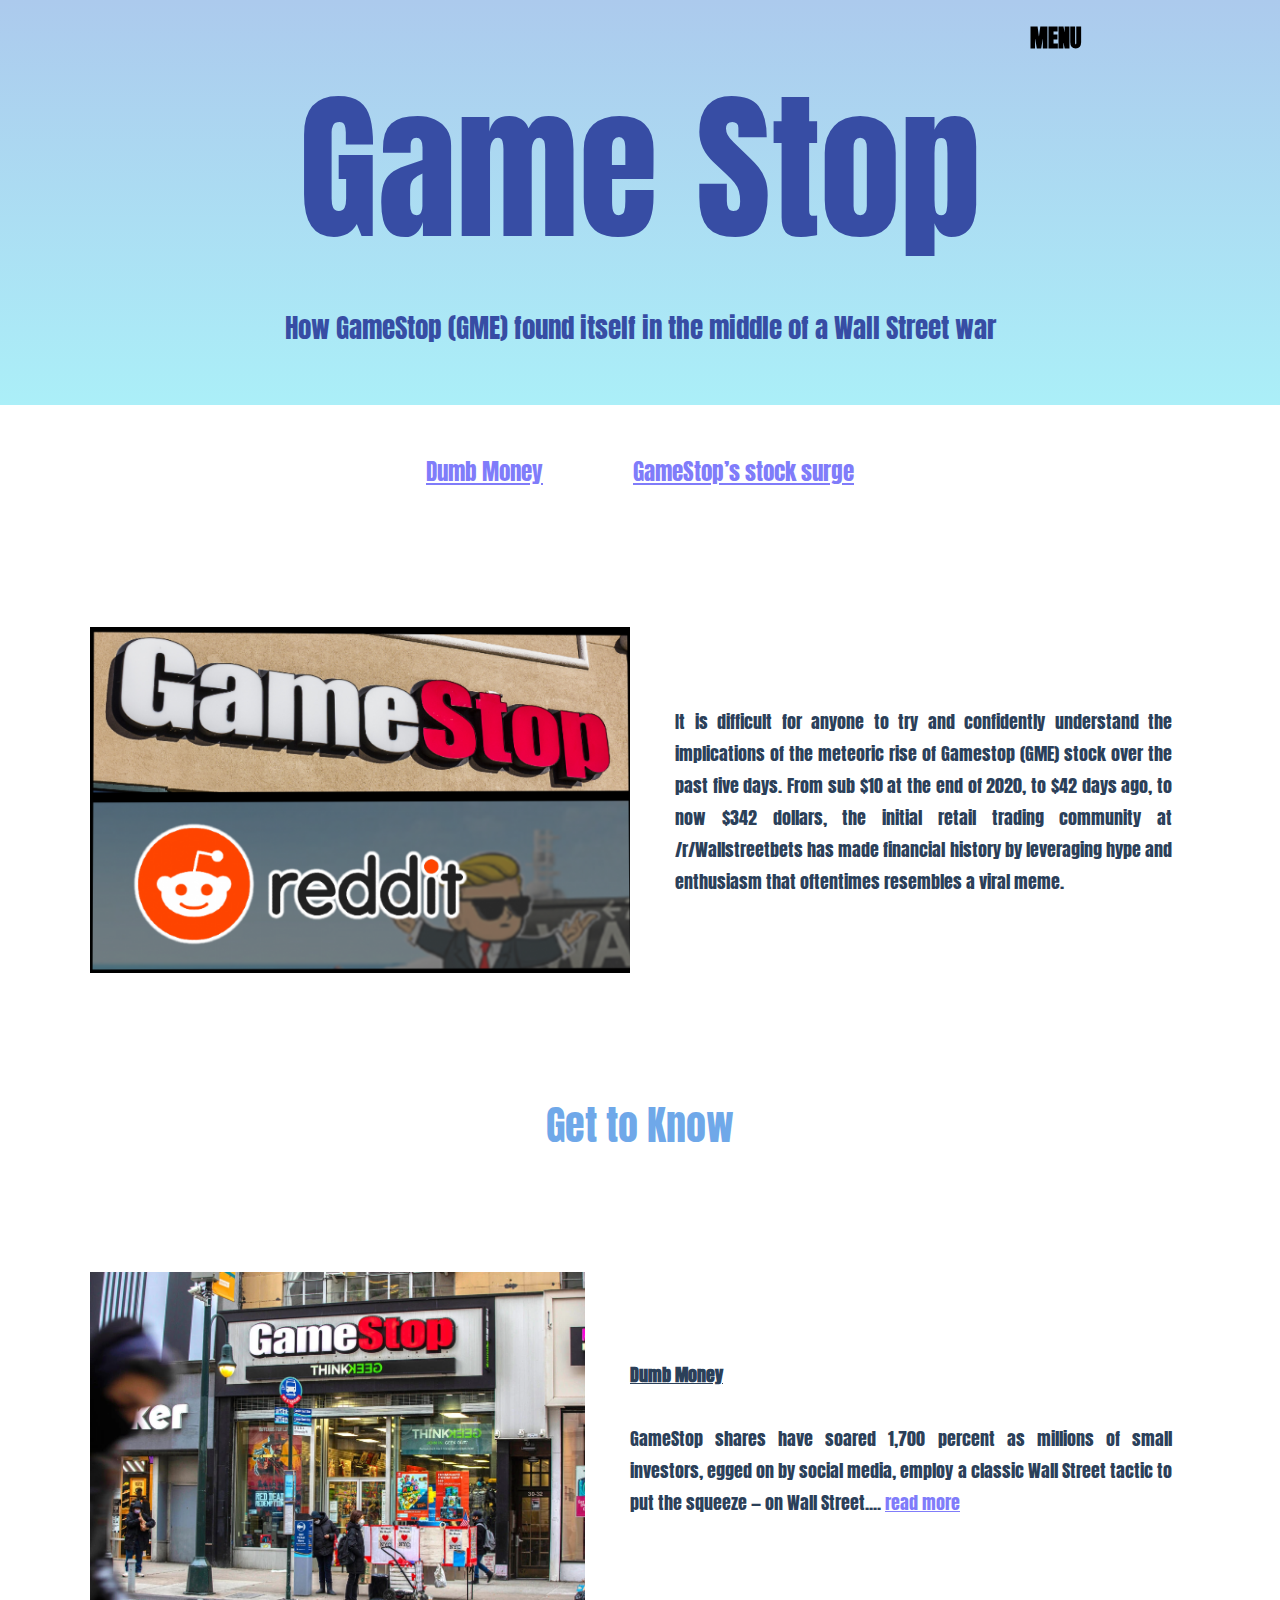
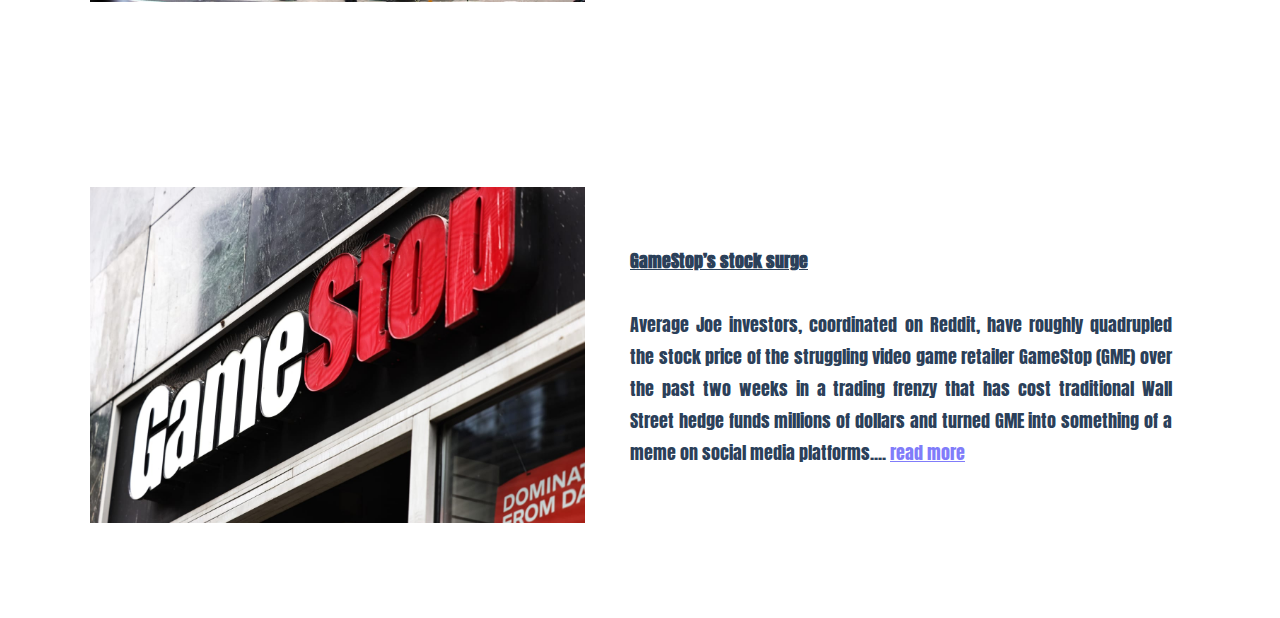
<file: index.html>
<!DOCTYPE html>
<html lang="en" dir="ltr">

<head>
  <meta charset="utf-8">
  <title>Game Stop</title>
  <link rel="stylesheet" href="style.css">
  <link rel="preconnect" href="https://fonts.gstatic.com">
  <link rel="preconnect" href="https://fonts.gstatic.com">
  <link rel="preconnect" href="https://fonts.gstatic.com">
  <link href="https://fonts.googleapis.com/css2?family=Anton&display=swap" rel="stylesheet">
  <link href="https://fonts.googleapis.com/css2?family=Shippori+Mincho+B1&display=swap" rel="stylesheet">
</head>
<body>
  <div id="container">
    <div class="banner">
      <div class="title">
        Game Stop
      </div>
      <div class="title2">How GameStop (GME) found itself in the middle of a Wall Street war
      </div>
    </div>
    <div class="navBar">
      <p class="nav"><a href="Dumb.html">Dumb Money</a></p>
      <p class="nav"><a href="surge.html">GameStop’s stock surge</a></p>
    </div>
    <div id="rightDom">
      <div class="rightContent">
        <div class="rightHeader">
          <h2> MENU</h2>
        </div>
        <p>
        
        </p>
      </div>
    </div>
    <div class="intro">
      <div class="introImage">
        <img src="img/1.png" alt="1">
      </div>
      <div class="content">
        It is difficult for anyone to try and confidently understand the implications of the meteoric rise of Gamestop
        (GME) stock over the past five days.
        From sub $10 at the end of 2020, to $42 days ago, to now $342 dollars,
        the initial retail trading community at /r/Wallstreetbets has made financial history by
        leveraging hype and enthusiasm that oftentimes resembles a viral meme.
      </div>
    </div>
    <div class="text">
      <p id="seTitle">
        Get to Know
      </p>
    </div>
    <div class="branch">
      <!-- this is branch 1 -->
      <div class="branchImage">
        <img src="img/2.png" alt="2">
      </div>
      <div class="branchContent">
        <p>
          <span style="color:#2B4059; font-weight: bold; text-decoration: underline;">
            Dumb Money</span>
          <br><br>
          GameStop shares have soared 1,700 percent as millions of small investors,
          egged on by social media,
          employ a classic Wall Street tactic to put the squeeze — on Wall Street....
          <a href="Dumb.html">read more</a>
        </p>
      </div>
    </div>
    <!-- this is branch 2 -->
    <div class="branch">
      <div class="branchImage">
        <img src="img/3.jpeg" alt="3">
      </div>
      <div class="branchContent">
        <p>
          <span style="color:#2B4059; font-weight: bold; text-decoration: underline;">
            GameStop’s stock surge</span>
          <br><br>
          Average Joe investors, coordinated on Reddit,
          have roughly quadrupled the stock price of the
          struggling video game retailer GameStop (GME)
          over the past two weeks in a trading frenzy that
          has cost traditional Wall Street hedge funds millions of dollars
          and turned GME into something of a meme on social media platforms....
          <a href="surge.html">read more</a>
        </p>
      </div>
    </div>
  </div>
</body>
</html>
</file>
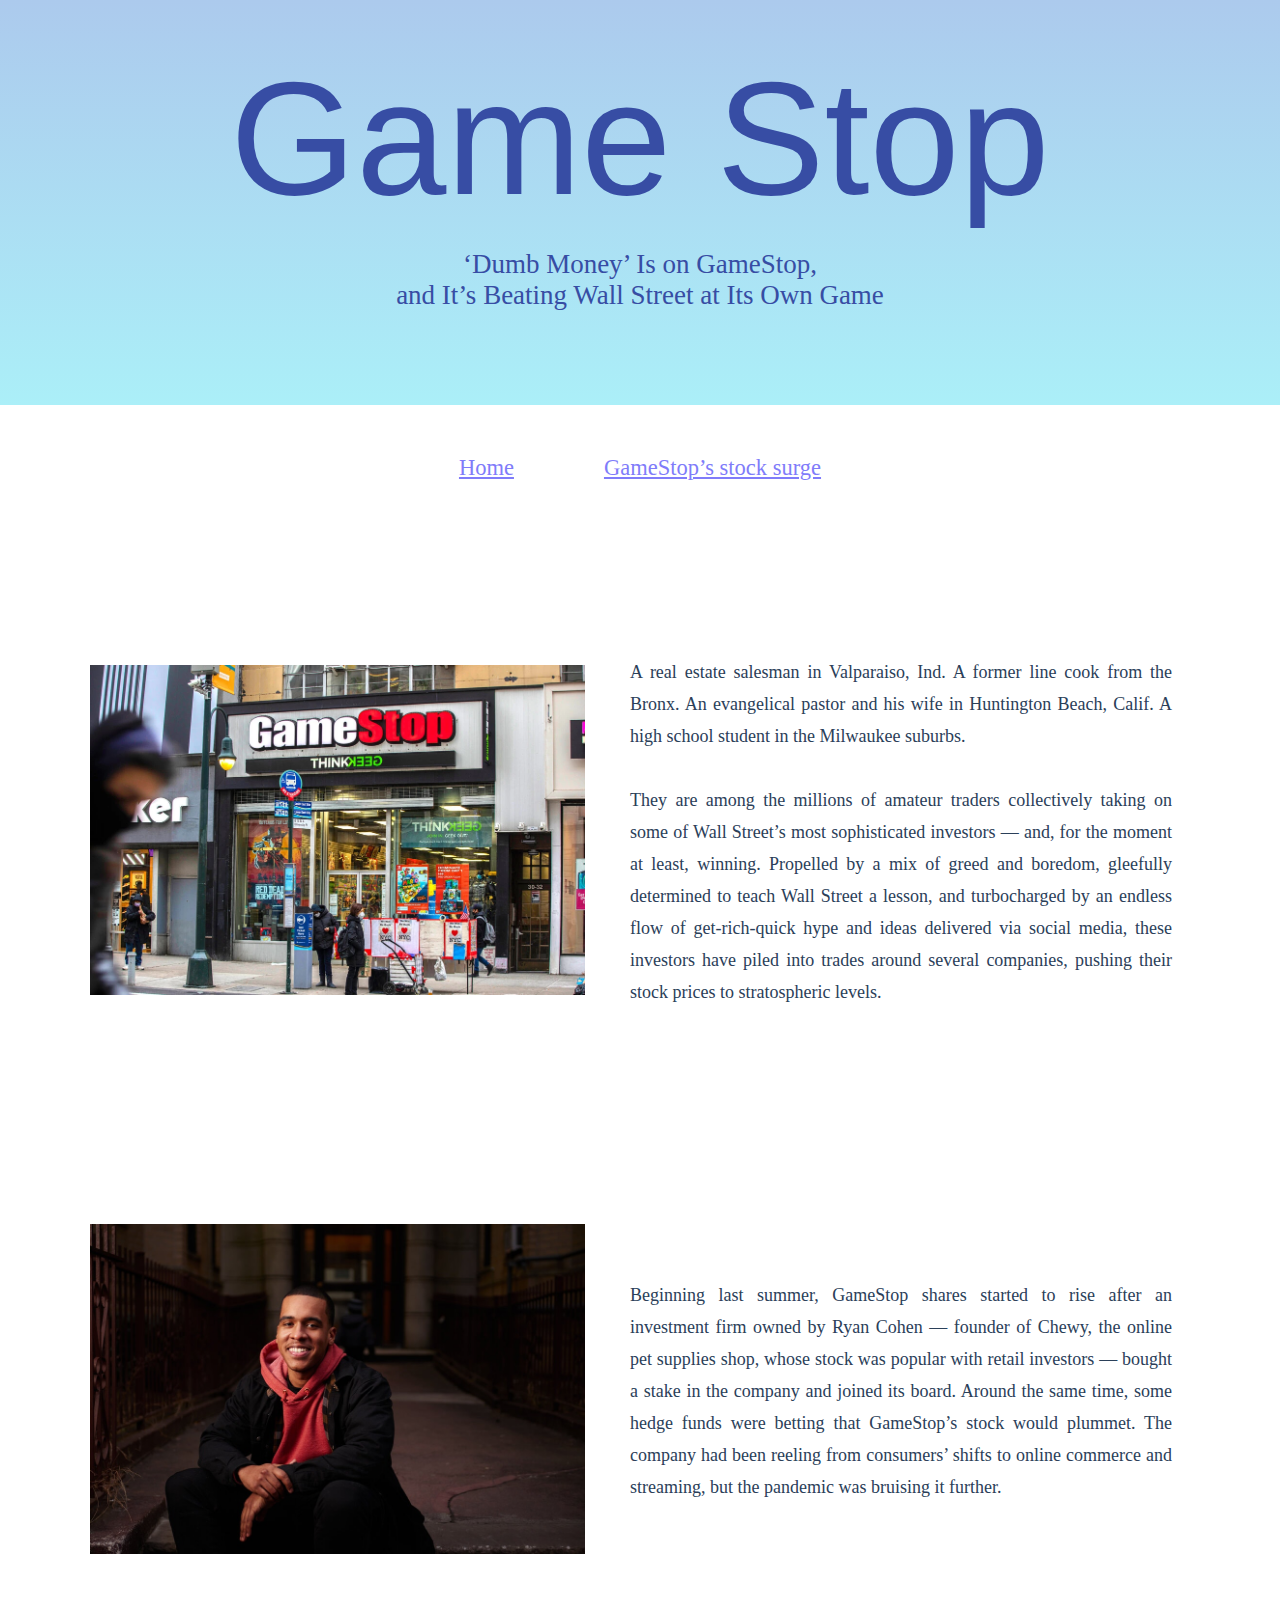
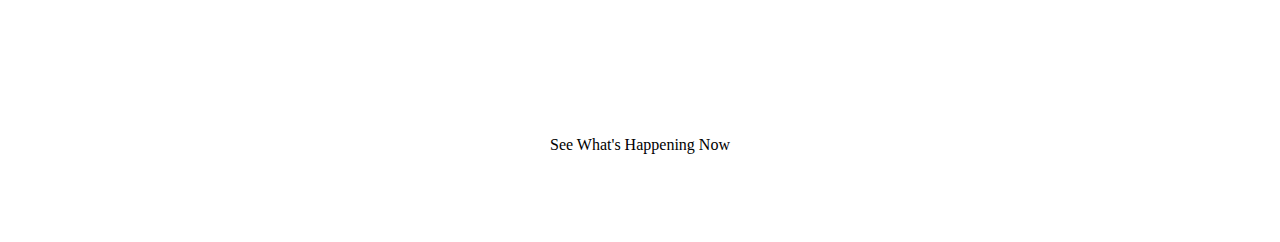
<file: Dumb.html>
<!DOCTYPE html>
<html lang="en" dir="ltr">

<head>
  <meta charset="utf-8">
  <title>Dumb Money</title>
  <link rel="stylesheet" href="style.css">
  <link rel="preconnect" href="https://fonts.gstatic.com">
  <link href="https://fonts.googleapis.com/css2?family=Shippori+Mincho+B1&display=swap" rel="stylesheet">
</head>
<body>
  <div class="mainContainer">
    <div class="banner">
      <div class="title">
        Game Stop
      </div>
      <div class="title2">
        ‘Dumb Money’ Is on GameStop, <br>and It’s Beating Wall Street at Its Own Game
      </div>
    </div>
    <div class="navBar">
      <p class="nav"><a href="index.html">Home</a></p>
      <p class="nav"><a href="surge.html">GameStop’s stock surge</a></p>
    </div>
    <div class="branch">
      <div class="branchImage">
        <img src="img/2.png" alt="2">
      </div>
      <div class="branchContent">
        <p>
          A real estate salesman in Valparaiso, Ind.
          A former line cook from the Bronx.
          An evangelical pastor and his wife in Huntington Beach, Calif.
          A high school student in the Milwaukee suburbs.<br><br>
          They are among the millions of amateur traders collectively taking on some of Wall Street’s most sophisticated
          investors — and,
          for the moment at least, winning. Propelled by a mix of greed and boredom, gleefully determined to teach Wall
          Street a lesson,
          and turbocharged by an endless flow of get-rich-quick hype and ideas delivered via social media,
          these investors have piled into trades around several companies,
          pushing their stock prices to stratospheric levels.
        </p>
      </div>
    </div>
    <div class="branch">
      <div class="branchImage">
        <img src="img/4.jpg" alt="4">
      </div>
      <div class="branchContent">
        <p>
          Beginning last summer, GameStop shares started to rise after an investment firm owned by Ryan Cohen — founder
          of Chewy,
          the online pet supplies shop, whose stock was popular with retail investors — bought a stake in the company
          and joined its board.
          Around the same time, some hedge funds were betting that GameStop’s stock would plummet.
          The company had been reeling from consumers’ shifts to online commerce and streaming,
          but the pandemic was bruising it further.
        </p>
      </div>
    </div>
    <div class="social">
      <p class="socialLinks">See What's Happening Now</p>
    </div>
  </div>
</body>
</html>
</file>
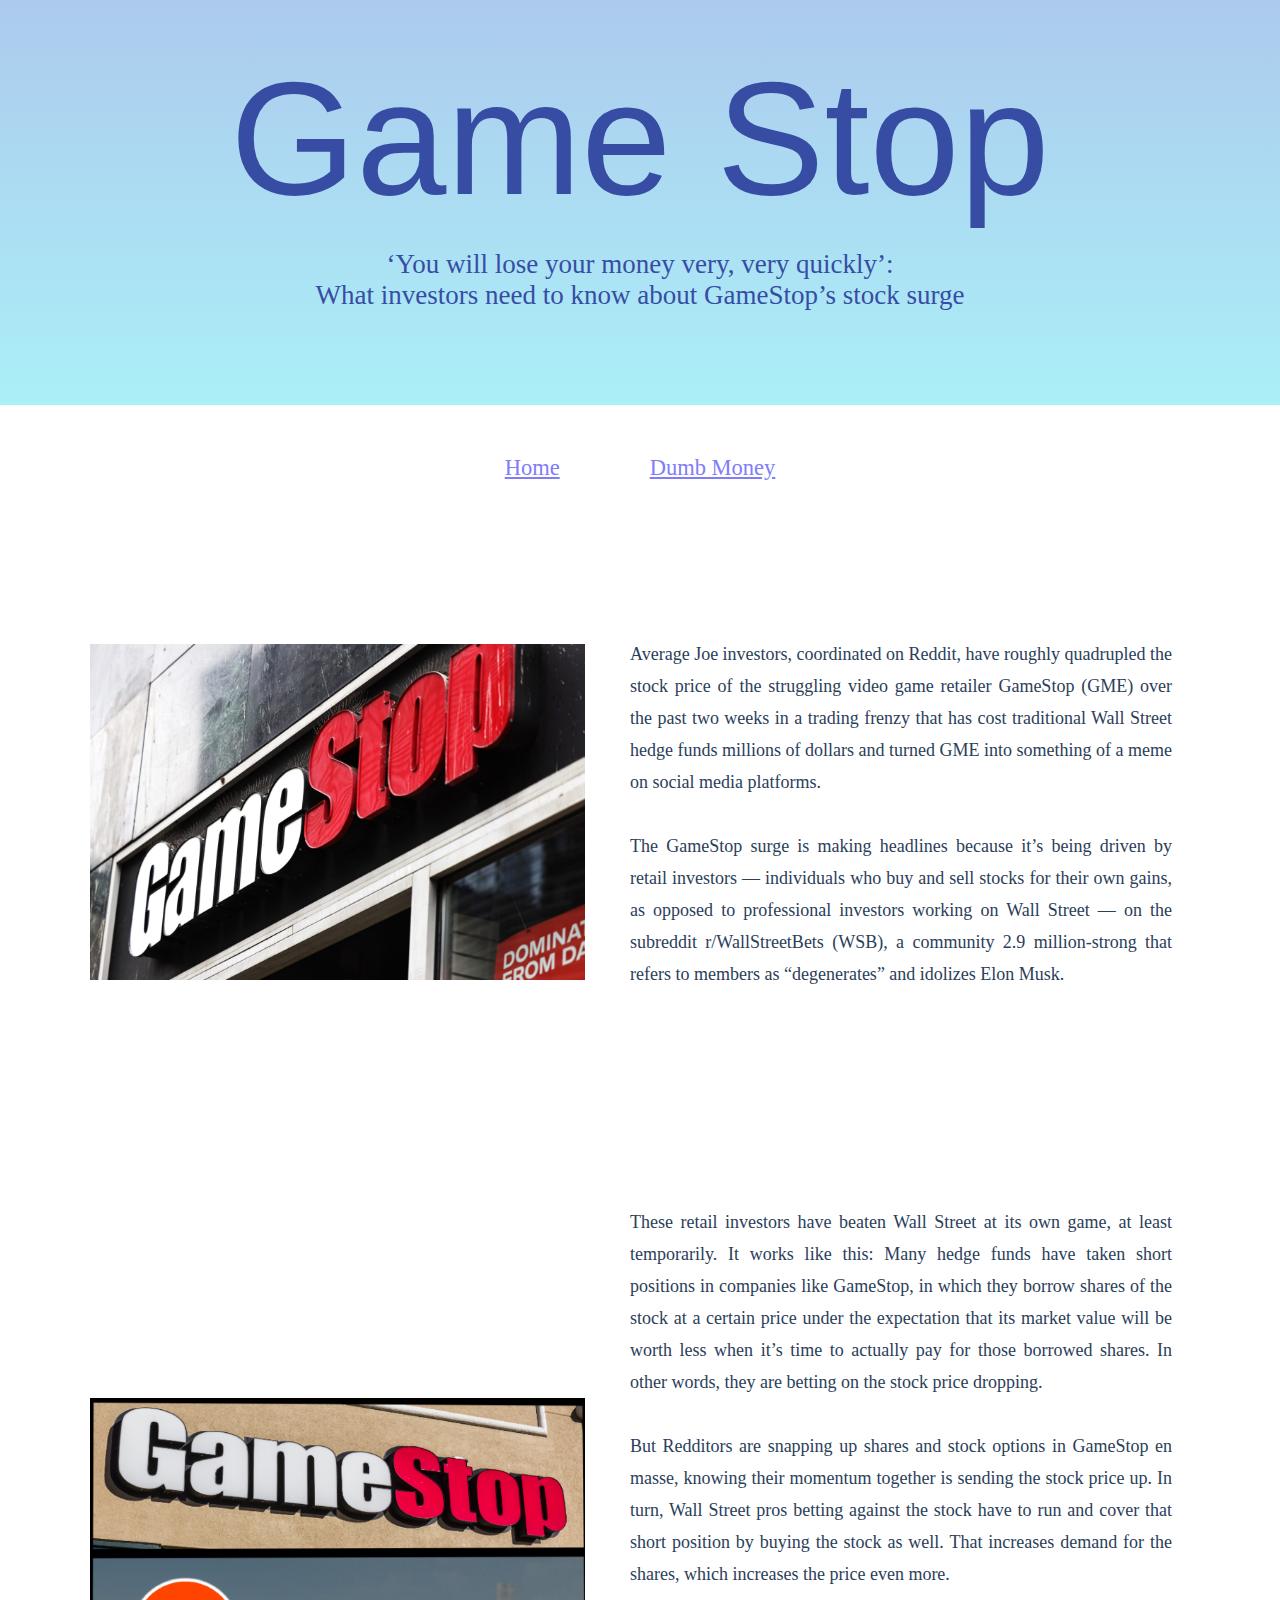
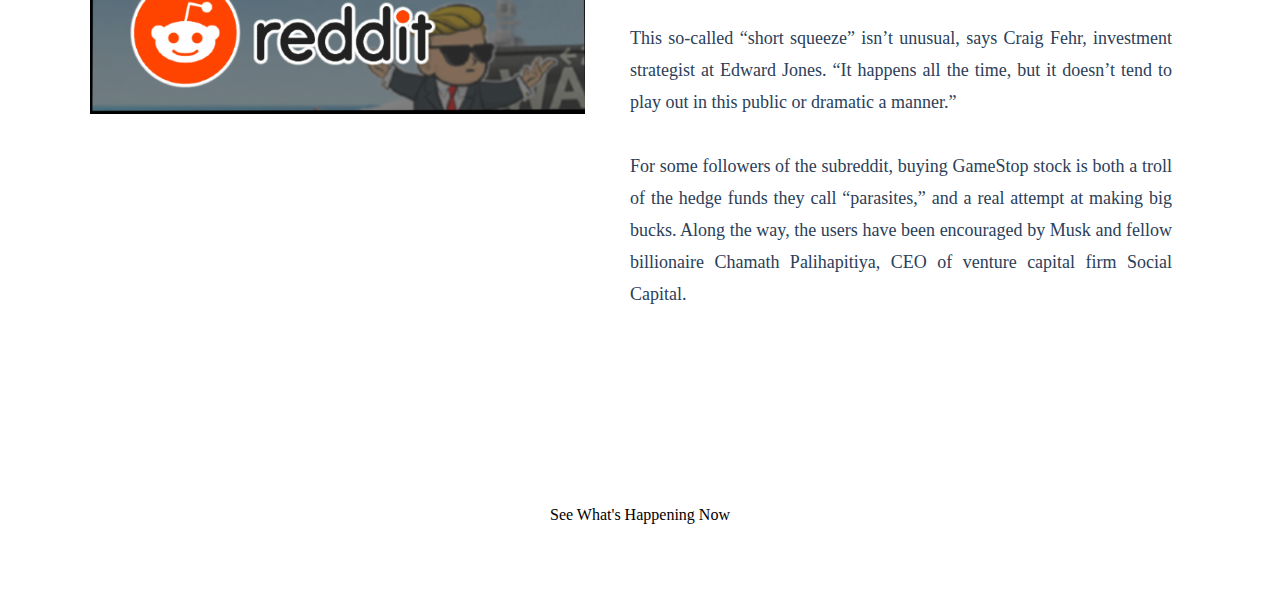
<file: surge.html>
<!DOCTYPE html>
<html lang="en" dir="ltr">

<head>
  <meta charset="utf-8">
  <title>GameStop’s stock surge</title>
  <link rel="stylesheet" href="style.css">
  <link rel="preconnect" href="https://fonts.gstatic.com">
  <link href="https://fonts.googleapis.com/css2?family=Shippori+Mincho+B1&display=swap" rel="stylesheet">
</head>
<body>
  <div class="mainContainer">
    <div class="banner">
      <div class="title">
        Game Stop
      </div>
      <div class="title2"> ‘You will lose your money very, very quickly’:<br> What investors need to know about GameStop’s stock surge
      </div>
    </div>
    <div class="navBar">
      <p class="nav"><a href="index.html">Home</a></p>
      <p class="nav"><a href="Dumb.html">Dumb Money</a></p>
    </div>
    <div class="branch">
      <div class="branchImage">
        <img src="img/3.jpeg">
      </div>
      <div class="branchContent"> Average Joe investors, coordinated on Reddit, have roughly
        quadrupled the stock price of the struggling video game retailer GameStop (GME) over
        the past two weeks in a trading frenzy that has cost traditional Wall Street hedge funds
        millions of dollars and turned GME into something of a meme on social media platforms.
        <br><br>The GameStop surge is making headlines because it’s being driven by retail
        investors — individuals who buy and sell stocks for their own gains,
        as opposed to professional investors working on Wall Street — on the subreddit r/WallStreetBets (WSB),
        a community 2.9 million-strong that refers to members as “degenerates” and idolizes Elon Musk.
      </div>
    </div>
    <div class="branch">
      <div class="branchImage">
        <img src="img/1.png" alt="1">
      </div>
      <div class="branchContent">
        These retail investors have beaten Wall Street at its own game, at least temporarily.
        It works like this: Many hedge funds have taken short positions in companies like GameStop,
        in which they borrow shares of the stock at a certain price under the expectation
        that its market value will be worth less when it’s time to actually pay for those borrowed shares.
        In other words, they are betting on the stock price dropping.
        <br><br>
        But Redditors are snapping up shares and stock options in GameStop en masse,
        knowing their momentum together is sending the stock price up. In turn,
        Wall Street pros betting against the stock have to run and cover that short position by buying the stock as well.
        That increases demand for the shares, which increases the price even more.
        <br><br>
        This so-called “short squeeze” isn’t unusual, says Craig Fehr, investment strategist at Edward Jones.
         “It happens all the time, but it doesn’t tend to play out in this public or dramatic a manner.”
         <br><br>
         For some followers of the subreddit, buying GameStop stock is both a troll of the hedge funds they call “parasites,”
         and a real attempt at making big bucks. Along the way, the users have been encouraged by Musk and fellow billionaire
         Chamath Palihapitiya, CEO of venture capital firm Social Capital.
      </div>
    </div>
    <div class="social">
      <p class="socialLinks">See What's Happening Now</p>
    </div>
  </div>
</body>
</html>
</file>
<file: style.css>
/* index styling */
body{
  height: 100%;
  padding: 0px;
  margin: 0px;
  font-family: 'Anton', serif;
}
html{
  height: 100%;
  padding: 0px;
  margin: 0px;
}
#container{
  background: rgb(43，78，219);
  display: flex;
  flex-direction: column;
  align-content: space-between;
  text-align: justify;
}
#rightDom {
  height: 100%;
  width: 250px;
  background-color: rgb(43，78，219);
  position: fixed;
  top: 0px;
  right: 0px;
}


.banner {
  background: rgb(43，78，219);
  background: linear-gradient(180deg, rgba(172,202,237,1) 0%,
  rgba(171, 239, 248,1) 100%);
  padding: 5vmin;
  display: flex;
  flex-direction: column;
  align-items: center;
  height:35vmin;

}

.title {
  font-family: 'Anton', sans-serif;
  font-size: 18vmin;
  color:#374DA4;
}

.title2 {
  text-align: center;
  margin-top: 2vmin;
  font-size:3vmin;
  color:#374DA4;

}

.intro{
  padding: 10vmin;
  display: flex;
  flex-direction: row;
  justify-content: space-around;
  align-items: center;
}

.introImage img{
  width: 60vmin;

}

.content{
  line-height: 2rem;
  font-size: 2vmin;
  margin-left: 3vmin;
  padding: 2vmin;
  color: #2B4059;
}

#seTitle {
  text-align: center;
  color:#6fa8e9;
  margin-top: 3vmin;
  margin-bottom: 3vmin;
  font-size: 40px;
  /* border-bottom: 3px solid #689DD9; */
}

.branch {
  display: flex;
  flex-direction: row;
  justify-content: space-around;
  align-items: center;
  padding: 10vmin;

}
.branchImage img{
  width: 55vmin;
}


.branchContent{
  color:#2B4059;
  line-height: 2rem;
  font-size: 2vmin;
  margin-left: 3vmin;
  padding: 2vmin;
}

.social{
  display: flex;
  flex-direction: row;
  padding: 5vmin;
  justify-content: center;
  align-items: center;

}
.socialLinks{
  padding: 3vmin;

}

  /* page styling */

.mainContainer{
  background: rgb(43，78，219);
  display: flex;
  flex-direction: column;
  align-content: space-between;
  text-align: justify;
}

.navBar{
  display: flex;
  flex-direction: row;
  justify-content: center;
  padding: 3vmin;
}

.nav{
  font-size: 2.5vmin;
  padding-left: 5vmin;
  padding-right: 5vmin;
}

a:link{
  color:#807CFA;

}
a:visited{
  color:#6fa8e9;
}
a:hover{
  color: white;
}


.gallery{
  display:flex;
  flex-wrap:wrap;
  flex-direction: row;
  padding: 6vmin;
  justify-content: center;
  align-items: center;
}

.galleryImage img{
  padding: 2vmin;
  width: 35vmin;

}
</file>
